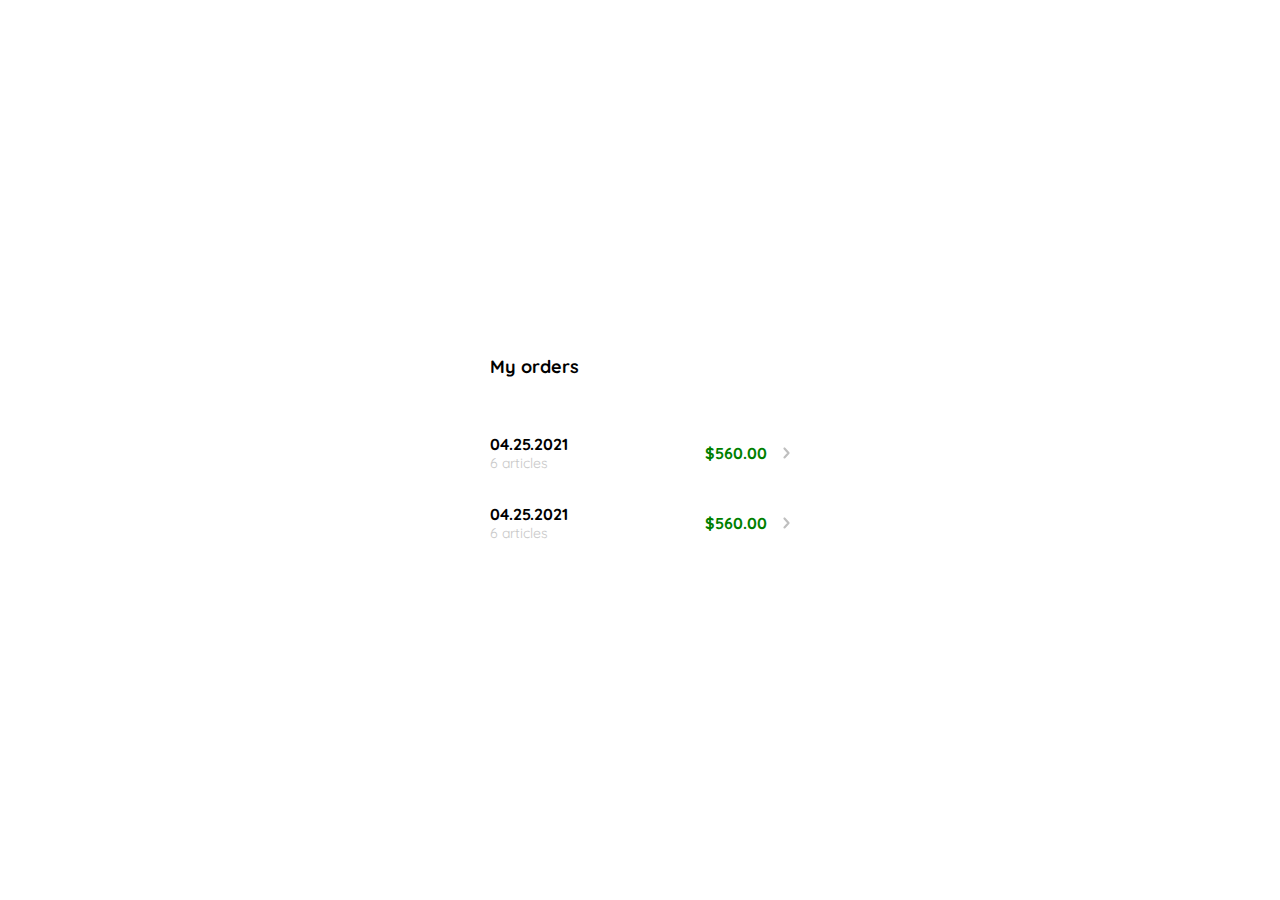
<file: 10_my_orders.html>
<!DOCTYPE html>
<html lang="en">
<head>
    <meta charset="UTF-8">
    <meta name="viewport" content="width=device-width, initial-scale=1.0">
    <link rel="stylesheet" href="styles.css" />
    <link rel="preconnect" href="https://fonts.gstatic.com" crossorigin />
    <link
      href="https://fonts.googleapis.com/css2?family=Quicksand:wght@300;500;700&display=swap"
      rel="stylesheet"
    />
    <title>Document</title>
</head>
<body>
    <div class="my-order my-orders">
      <div class="my-order-container my-orders-container">

        <h1 class="title9">My orders</h1>

        <div class="my-order-content my orders-content">
          <div class="order orders">
            <p>
              <span>04.25.2021</span>
              <span>6 articles</span>
            </p>
            <p>$560.00</p>
            <img src="icons/flechita.svg" alt="">
          </div>
        </div>

        <div class="my-order-content my orders-content">
            <div class="order orders">
              <p>
                <span>04.25.2021</span>
                <span>6 articles</span>
              </p>
              <p>$560.00</p>
              <img src="icons/flechita.svg" alt="">
            </div>
          </div>

      </div>
    </div>
</body>
</html>
</file>
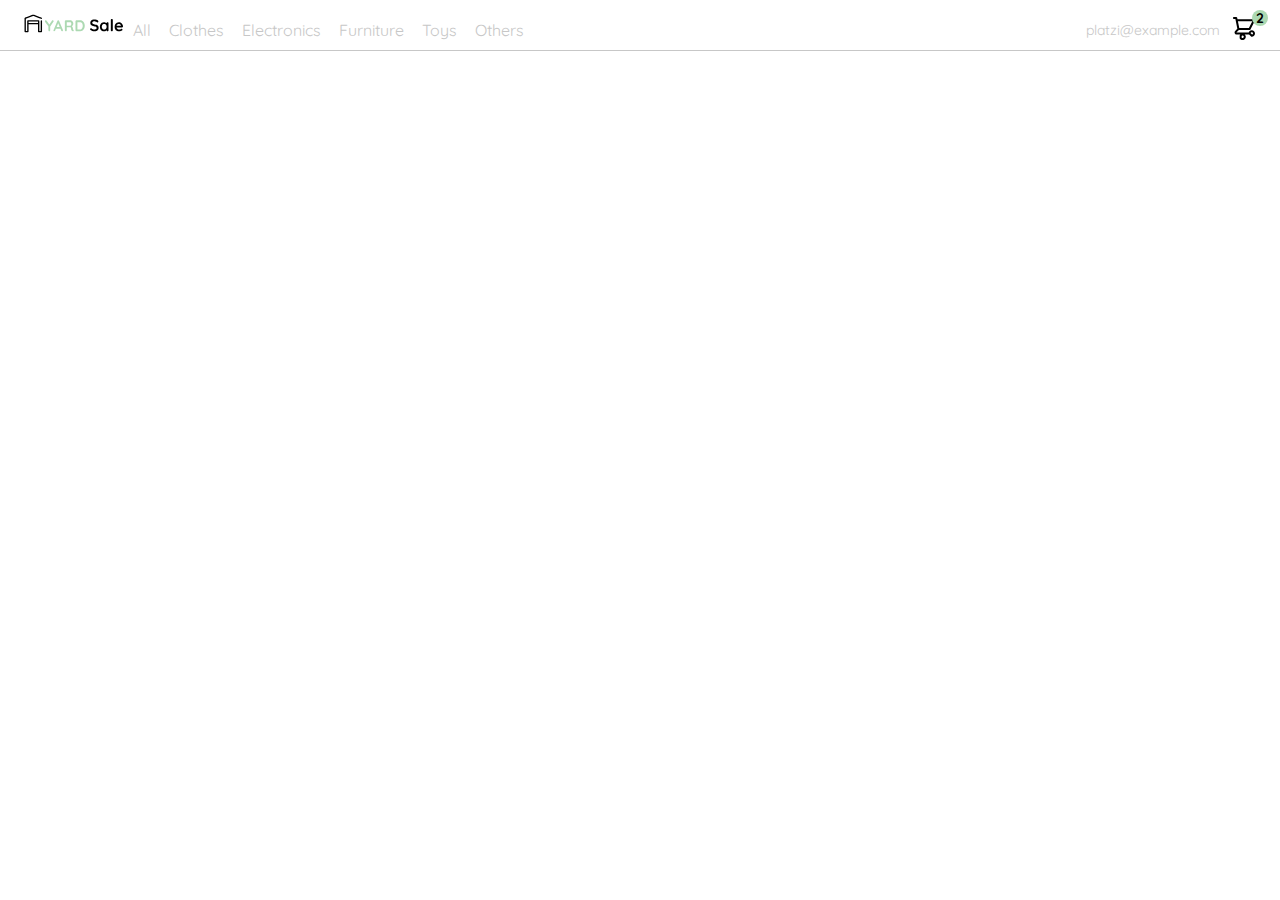
<file: 11_navbar.html>
<!DOCTYPE html>
<html lang="en">
<head>
    <meta charset="UTF-8">
    <meta name="viewport" content="width=device-width, initial-scale=1.0">
    <title>Document</title>
    <link rel="stylesheet" href="styles.css" />
    <link rel="preconnect" href="https://fonts.gstatic.com" crossorigin />
    <link
      href="https://fonts.googleapis.com/css2?family=Quicksand:wght@300;500;700&display=swap"
      rel="stylesheet"
    />
</head>
<body>
    <nav class="navbar">
        <img src="icons/icon_menu.svg" alt="menu" class="menu">

        <div class="navbar-left">
            <img src="logos/logo_yard_sale.svg" alt="logo" class="logo logo-nav">
            <ul>
                <li><a href="#">All</a></li>
                <li><a href="#">Clothes</a></li>
                <li><a href="#">Electronics</a></li>
                <li><a href="#">Furniture</a></li>
                <li><a href="#">Toys</a></li>
                <li><a href="#">Others</a></li>
            </ul>
        </div>
        <div class="navbar-right">
            <ul>
                <li class="navbar-email">platzi@example.com</li>
                <li class="navbar-shopping-cart">
                    <img src="icons/icon_shopping_cart.svg" alt="shopping-cart">
                    <div>2</div>
                </li>
            </ul>
        </div>
    </nav>
</body>
</html>
</file>
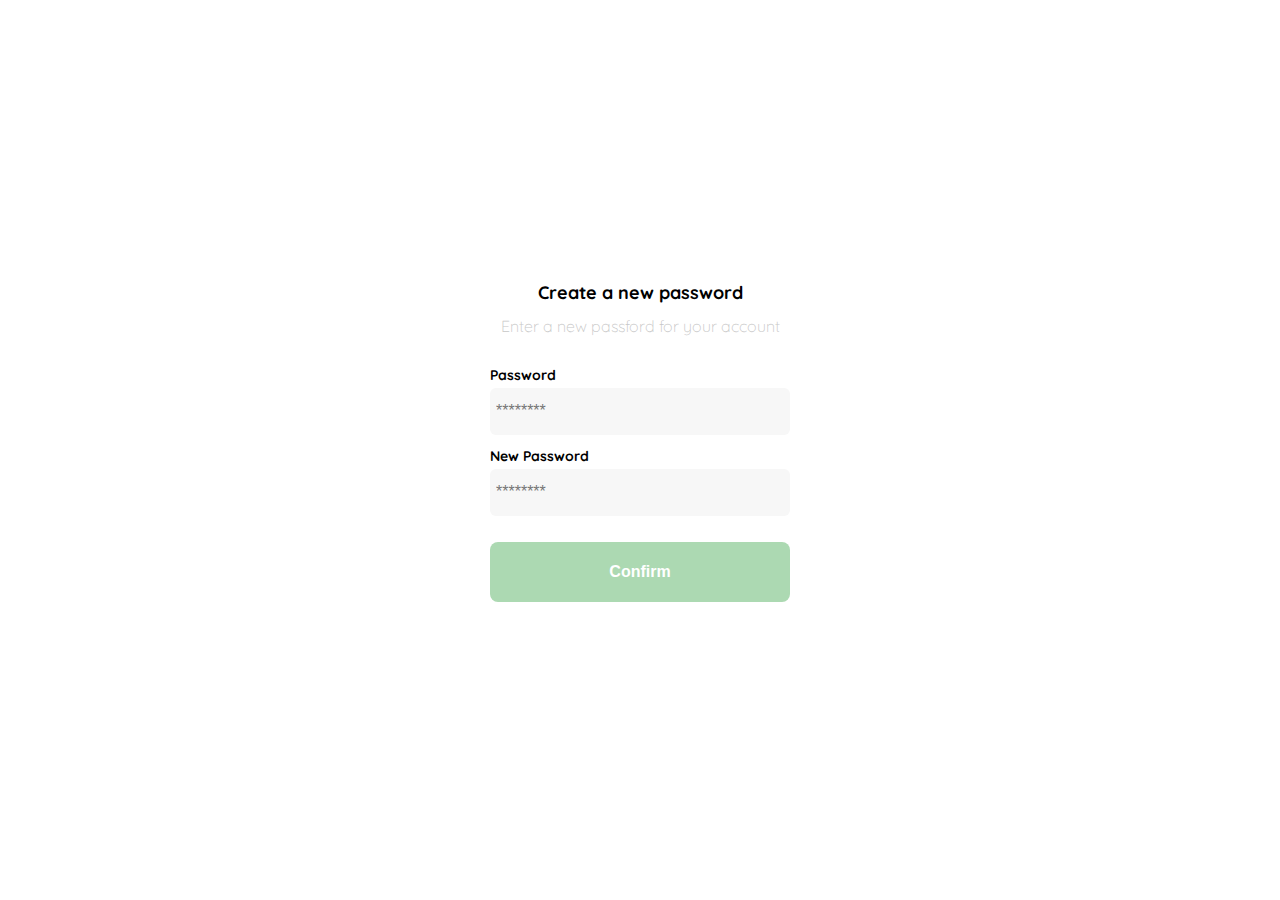
<file: 1_create_password.html>
<!DOCTYPE html>
<html lang="en">
<head>
    <meta charset="UTF-8">
    <meta name="viewport" content="width=device-width, initial-scale=1.0">
    <link rel="stylesheet" href="styles.css">
    <link rel="preconnect" href="https://fonts.gstatic.com" crossorigin />
    <link
      href="https://fonts.googleapis.com/css2?family=Quicksand:wght@300;500;700&display=swap"
      rel="stylesheet"
    />
    <title>Document</title>    
</head>
<body>
    <div class="login">
        <div class="form-container">
            <img src="./logos/logo_yard_sale.svg" alt="logo" class="logo">
            <!--Título-->
            <h1 class="title">Create a new password</h1>
            <p class="subtitle">Enter a new passford for your account</p>

            <!--Formulario-->
            <form action="" class="form">
                <label for="password" class="label">Password</label>
                <input type="password" id="password" placeholder="********" class="input input-password"/>

                <label for="new-password" class="label">New Password</label>
                <input type="password" id="new-password" placeholder="********" class="input input-password"/>

                <input type="submit" value="Confirm" class="primary-button login-button">
            </form>
        </div>
    </div>
</body>
</html>
</file>
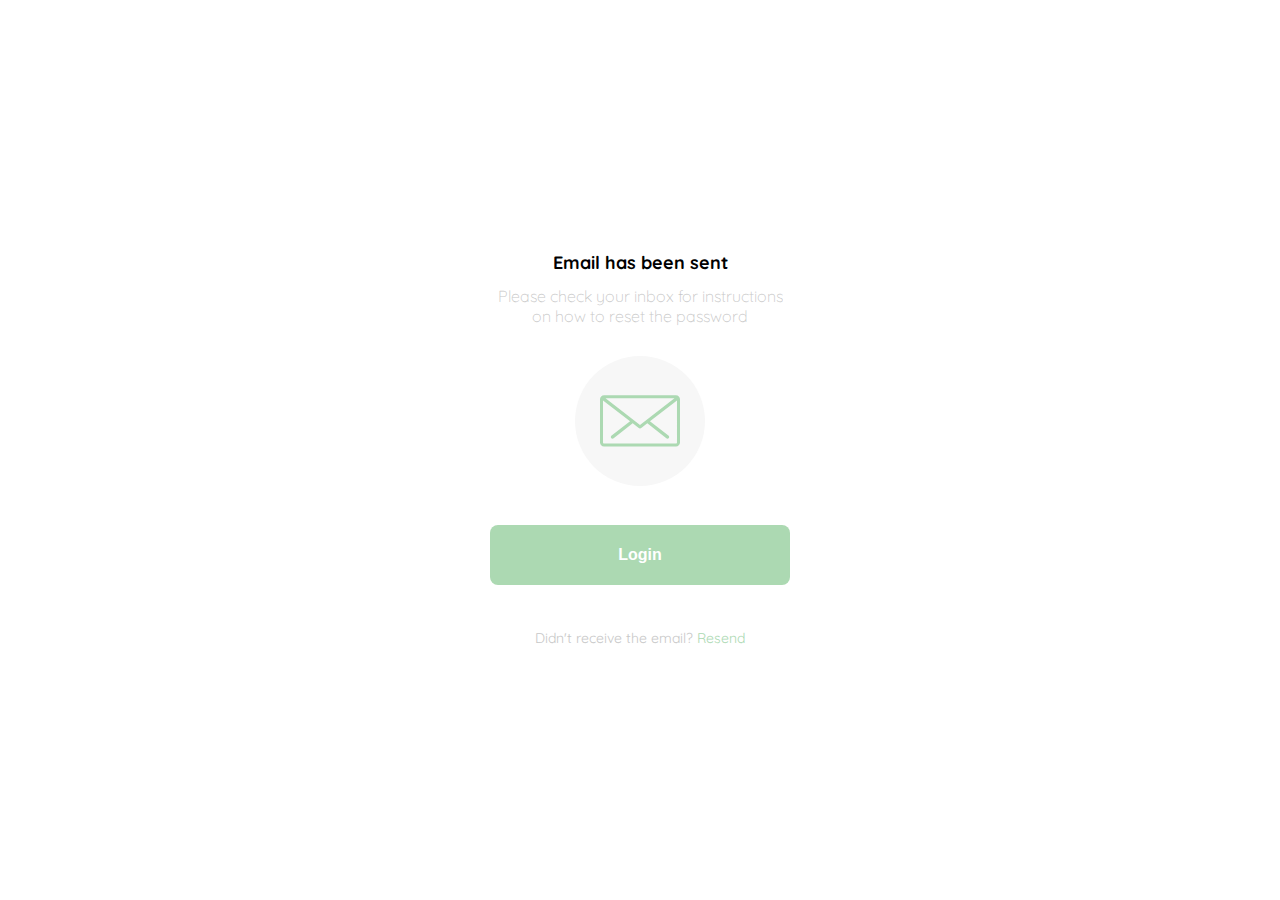
<file: 2_email_sent.html>
<!DOCTYPE html>
<html lang="en">
<head>
    <meta charset="UTF-8">
    <meta name="viewport" content="width=device-width, initial-scale=1.0">
    <link rel="stylesheet" href="styles.css">
    <link rel="preconnect" href="https://fonts.gstatic.com" crossorigin />
    <link
      href="https://fonts.googleapis.com/css2?family=Quicksand:wght@300;500;700&display=swap"
      rel="stylesheet"
    />
    <title>Document</title>    
</head>
<body>
    <div class="login">
        <div class="form-container">
            <img src="./logos/logo_yard_sale.svg" alt="logo" class="logo">
            <!--Título-->
            <h1 class="title">Email has been sent</h1>
            <p class="subtitle">Please check your inbox for instructions on how to reset the password</p>

            <div class="email-image">
                <img src="./icons/email.svg" alt="email-logo">
            </div>

            <button class="primary-button login-button">Login</button>

            <p class="resend">
                <span>Didn't receive the email?</span>
                <a href="#" class="link-bottom">Resend</a>
            </p>
            
        </div>
    </div>
</body>
</html>
</file>
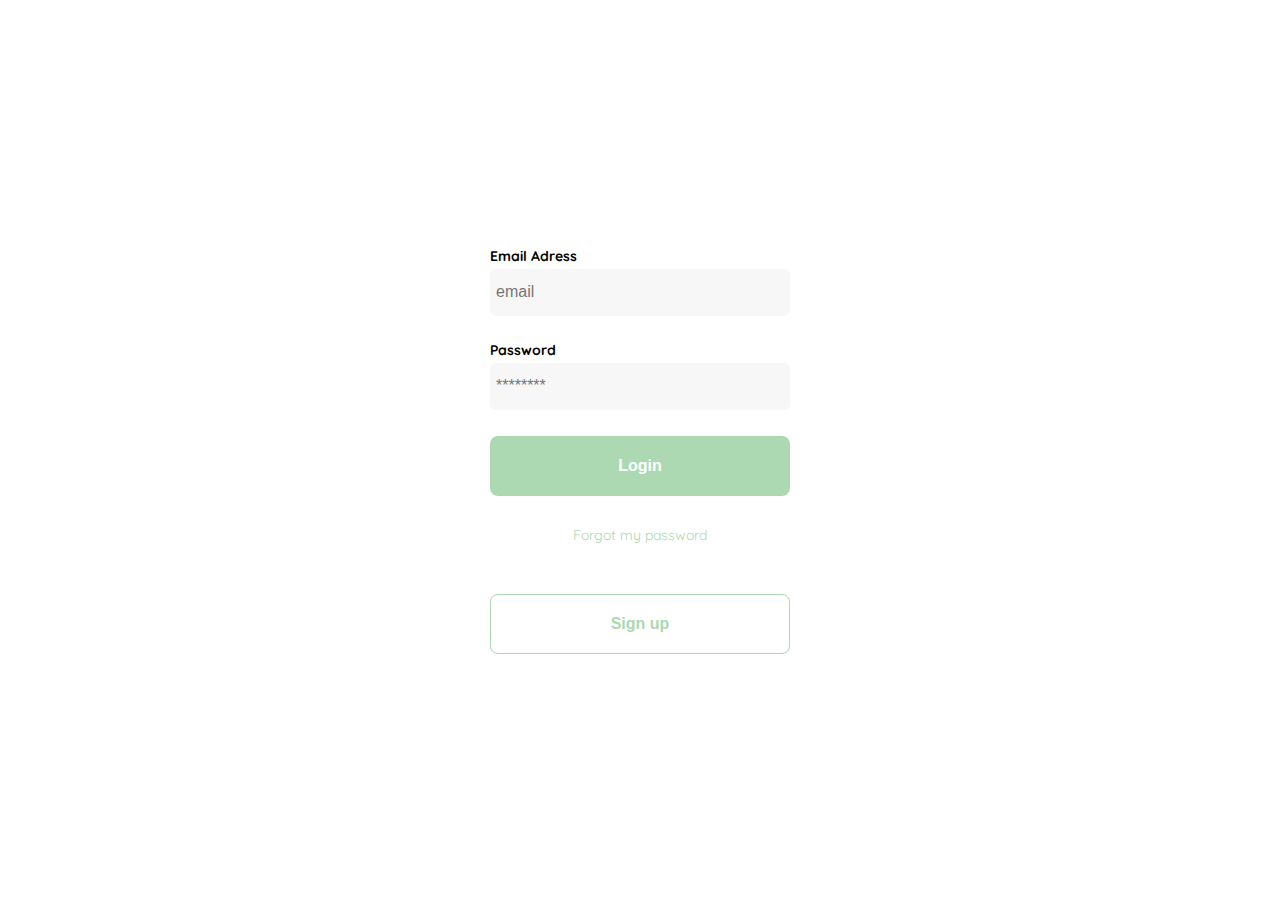
<file: 3_login.html>
<!DOCTYPE html>
<html lang="en">
<head>
    <meta charset="UTF-8">
    <meta name="viewport" content="width=device-width, initial-scale=1.0">
    <link rel="stylesheet" href="styles.css">
    <link rel="preconnect" href="https://fonts.gstatic.com" crossorigin />
    <link
      href="https://fonts.googleapis.com/css2?family=Quicksand:wght@300;500;700&display=swap"
      rel="stylesheet"
    />
    <title>Document</title>    
</head>
<body>
    <div class="login">
        <div class="form-container">
            <img src="./logos/logo_yard_sale.svg" alt="logo" class="logo">
            
            <!--Formulario-->
            <form action="" class="form">
                <label for="email" class="label">Email Adress</label>
                <input type="text" id="email" placeholder="email" class="input input-email"/>

                <label for="new-password" class="label">Password</label>
                <input type="password" id="new-password" placeholder="********" class="input input-password"/>

                <input type="submit" value="Login" class="primary-button login-button">

                <a href="#" class="link-bottom">Forgot my password</a>

                <button class="secondary-button signup-button"> Sign up</button>
            </form>
        </div>
    </div>
</body>
</html>
</file>
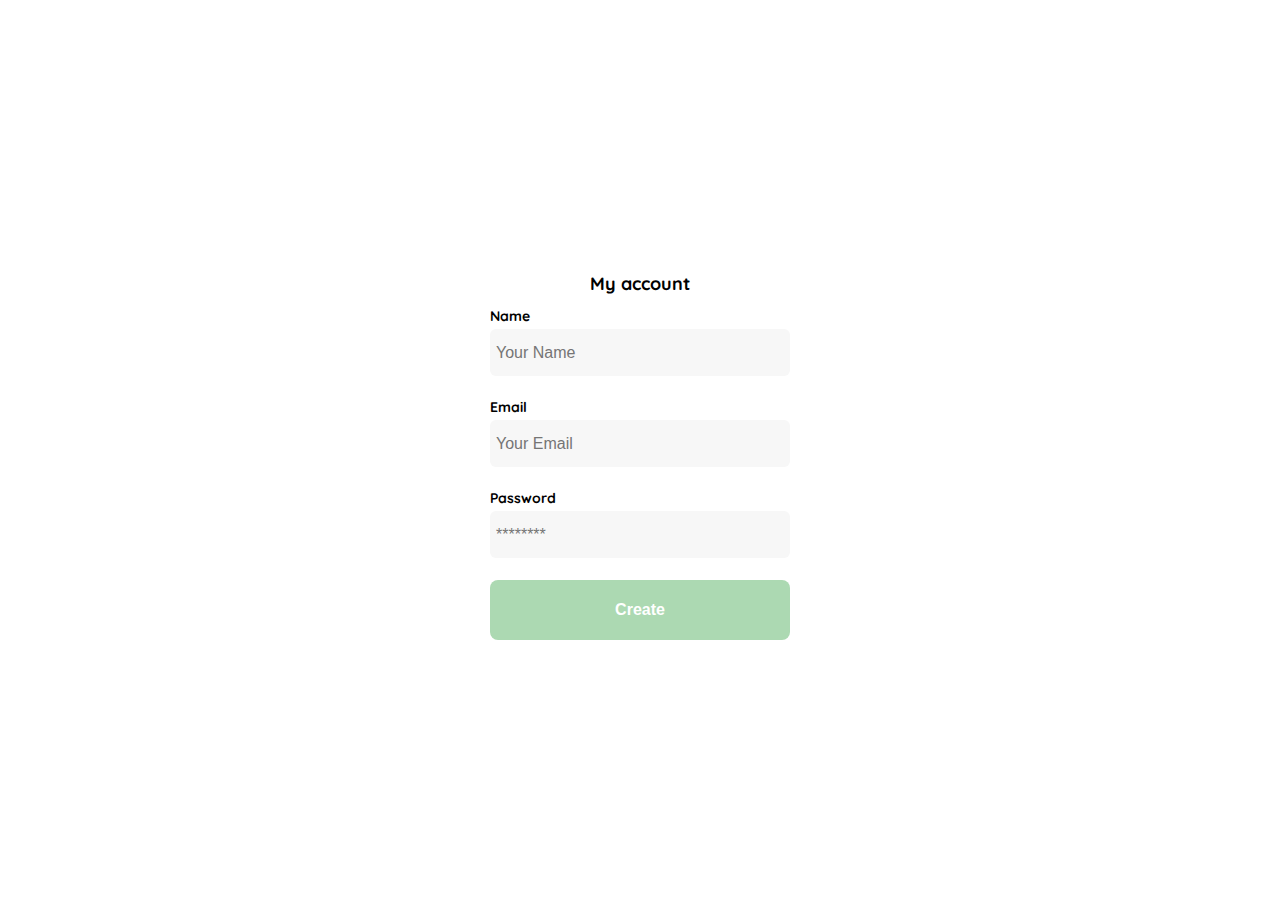
<file: 4_create_account.html>
<!DOCTYPE html>
<html lang="en">
  <head>
    <meta charset="UTF-8" />
    <meta name="viewport" content="width=device-width, initial-scale=1.0" />
    <link rel="stylesheet" href="styles.css" />
    <link rel="preconnect" href="https://fonts.gstatic.com" crossorigin />
    <link
      href="https://fonts.googleapis.com/css2?family=Quicksand:wght@300;500;700&display=swap"
      rel="stylesheet"
    />
    <title>Document</title>
  </head>
  <body>
    <div class="login">
      <div class="form-container4">
        <!--Título-->
        <h1 class="title title 4">My account</h1>

        <!--Formulario-->
        <form action="" class="form4">
          <div>
            <label for="name" class="label">Name</label>
            <input
              type="text"
              id="name"
              placeholder="Your Name"
              class="input input-name4"
            />

            <label for="email" class="label">Email</label>
            <input
              type="text"
              id="email "
              placeholder="Your Email"
              class="input input-email4"
            />

            <label for="password" class="label">Password</label>
            <input
              type="password"
              id="password"
              placeholder="********"
              class="input input-password4"
            />
          </div>


          <input
            type="submit"
            value="Create"
            class="primary-button login-button4"
          />
        </form>
      </div>
    </div>
  </body>
</html>
</file>
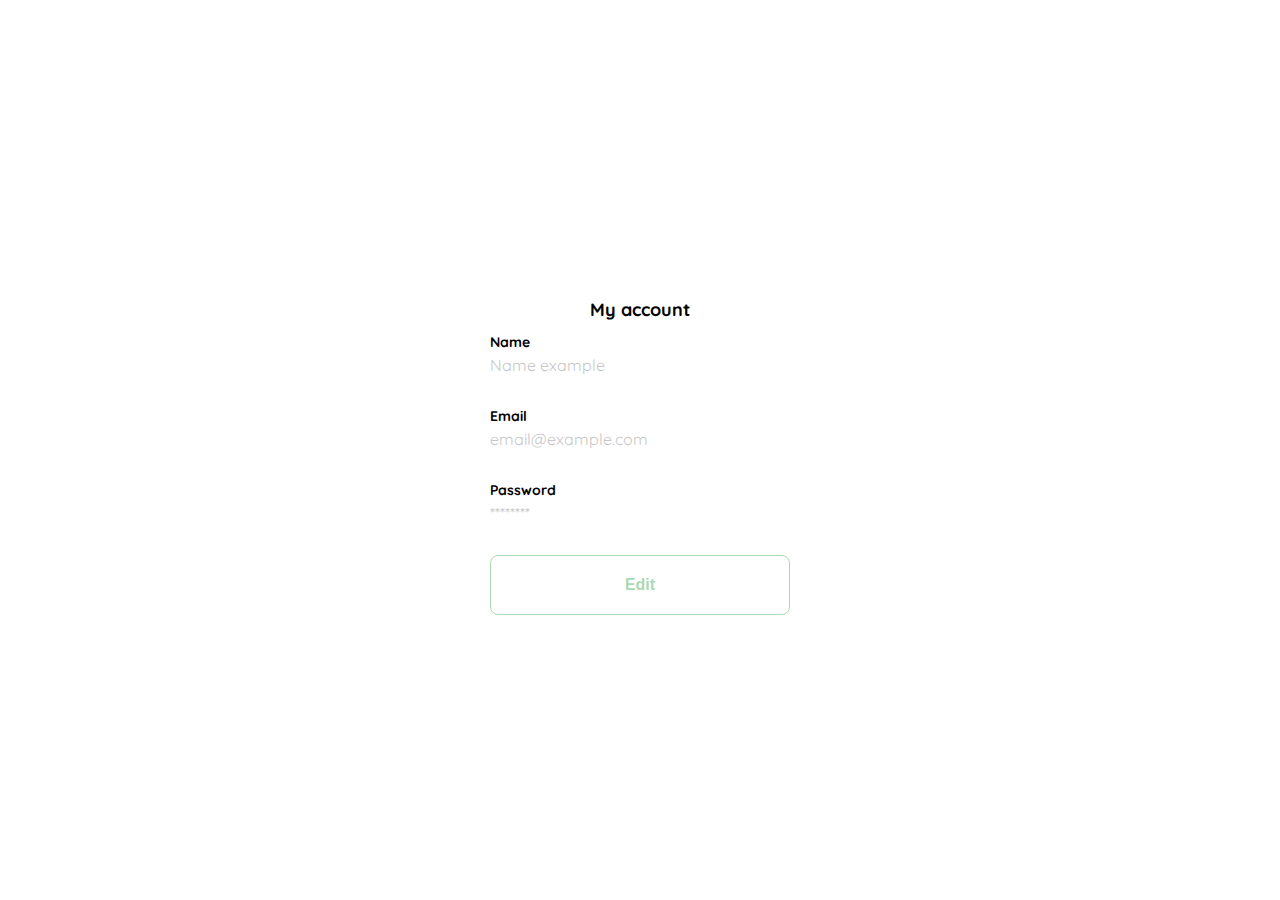
<file: 5_edit_account.html>
<!DOCTYPE html>
<html lang="en">
  <head>
    <meta charset="UTF-8" />
    <meta name="viewport" content="width=device-width, initial-scale=1.0" />
    <link rel="stylesheet" href="styles.css" />
    <link rel="preconnect" href="https://fonts.gstatic.com" crossorigin />
    <link
      href="https://fonts.googleapis.com/css2?family=Quicksand:wght@300;500;700&display=swap"
      rel="stylesheet"
    />
    <title>Document</title>
  </head>
  <body>
    <div class="login">
      <div class="form-container4">
        <!--Título-->
        <h1 class="title title 4">My account</h1>

        <!--Formulario-->
        <form action="" class="form4">
          <div>
            <label for="name" class="label">Name</label>
            <p class="value">Name example</p>

            <label for="email" class="label">Email</label>
            <p class="value">email@example.com</p>

            <label for="password" class="label">Password</label>
            <p class="value">********</p>
          </div>

          <input
            type="submit"
            value="Edit"
            class="secondary-button login-button4"
          />
        </form>
      </div>
    </div>
  </body>
</html>
</file>
<file: styles.css>
:root {
  --white: #ffffff;
  --black: #000000;
  --dark: #232830;
  --very-light-pink: #c7c7c7;
  --text-input-field: #f7f7f7;
  --hospital-green: #acd9b2;
  --sm: 14px;
  --md: 16px;
  --lg: 18px;
}

body {
  font-family: "Quicksand", sans-serif;
}

body {
  margin: 0;
}

.login {
  width: 100%;
  height: 100vh;
  display: grid;
  place-items: center;
}

.form-container {
  display: grid;
  grid-template-rows: auto 1fr auto;
  width: 300px;
  justify-items: center;
}

.form-container4 {
  justify-content: start;
  width: 300px;
}

.logo {
  width: 150px;
  margin-bottom: 50px;
  justify-self: center;
  display: none;
}

.title {
  font-size: var(--lg);
  margin-bottom: 12px;
  text-align: center;
}

.title4 {
  margin-bottom: 40px;
}

.subtitle {
  color: var(--very-light-pink);
  font-size: var(--md);
  font-weight: 300;
  margin-top: 0;
  margin-bottom: 30px;
  text-align: center;
}

.form {
  display: flex;
  flex-direction: column;
  width: 100%;
}

.form4 {
  display: flex;
  flex-direction: column;
  width: 100%;
}

.form4 div {
  display: flex;
  flex-direction: column;
  width: 100%;
}

.label {
  font-size: var(--sm);
  font-weight: bold;
  margin-bottom: 4px;
}

.input {
  background-color: var(--text-input-field);
  border: none;
  border-radius: 6px;
  height: 35px;
  font-size: var(--md);
  padding: 6px;
  margin-bottom: 12px;
}

.input-name4, .input-email4, .input-password4{
  margin-bottom: 22px;

}

.primary-button {
  background-color: var(--hospital-green);
  border-radius: 8px;
  border: none;
  color: var(--white);
  width: 100%;
  cursor: pointer;
  font-size: var(--md);
  font-weight: bold;
  height: 60px;
}

.login-button {
  margin-top: 14px;
  margin-bottom: 30px;
}

.email-image {
  width: 130px;
  height: 130px;
  border-radius: 50%;
  background-color: var(--text-input-field);
  display: flex;
  justify-content: center;
  margin-bottom: 25px;
}

.email-image img {
  width: 80px;
}

.resend {
  font-size: var(--sm);
}

.resend span {
  color: var(--very-light-pink);
}

.link-bottom {
  color: var(--hospital-green);
  text-decoration: none;
  font-size: var(--sm);
  text-align: center;
  margin-bottom: 50px;
}

.input-email {
  margin-bottom: 25px;
}

.secondary-button {
  background-color: var(--white);
  border-radius: 8px;
  border: 1px solid var(--hospital-green);
  color: var(--hospital-green);
  cursor: pointer;
  font-size: var(--md);
  font-weight: bold;
  height: 60px;
}

.value {
  color: var(--very-light-pink);
  font-size: var(--md);
  margin: 0 0 32px 0;
}

.cards-container {
  display: grid;
  grid-template-columns: repeat(auto-fill, 240px);
  gap: 26px;
  place-content: center;
}

.product-card {
  width: 240px;
}

.product-card img {
  width: 100%;
  height: 240px;
  border-radius: 20px;
  object-fit: cover;
}

.product-info {
  display: flex;
  justify-content: space-between;
  align-items: center;
  margin-top: 12px;
}

.product-info figure {
  margin: 0;
}

.product-info figure img {
  width: 40px;
  height: 40px;
}

.product-info div p:nth-child(1) {
  font-weight: bold;
  font-size: var(--md);
  color: green;
  margin-top: 0;
  margin-bottom: 4px;
}

.product-info div p:nth-child(2) {
  font-size: var(--sm);
  margin-top: 0px;
  margin-bottom: 0px;
  color: var(--very-light-pink);
}

.desktop-menu {
  width: 100px;
  height: auto;
  border: 1px solid var(--very-light-pink);
  border-radius: 6px;
  padding: 20px 20px 0 20px;
}

.desktop-menu ul {
  list-style: none;
  padding: 0;
  margin: 0 ;
}

.desktop-menu ul li {
  text-align: end;
}

.desktop-menu ul li:last-child {
  padding-top: 20px;
  border-top: 1px solid var(--very-light-pink) ;
}

.desktop-menu ul li:last-child a{
  color: var(--hospital-green);
  font-size: var(--sm);
  text-decoration: none;
}

.desktop-menu ul li a {
  color: var(--black);
  text-decoration: none;
  display: inline-block;
  margin-bottom: 20px;
  font-weight: bold;
}

.mobile-menu {
  padding: 24px;
}

.mobile-menu a {
  text-decoration: none;
  color: var(--black);
  font-weight: bold;
  margin-bottom: 24px;
  /* display: inline-block; */
}

.mobile-menu ul {
  padding: 0;
  margin: 24px 0 0 0;
  list-style: none;
}

.mobile-menu ul:nth-child(1) {
  border-bottom: 1px solid var(--very-light-pink);
  margin-bottom: 30%;
}

.mobile-menu ul:nth-child(2) {
  margin-bottom: 50%;
}

.mobile-menu ul:nth-child(3) li {
  margin-bottom: 0;
}

.mobile-menu ul li {
  margin-bottom: 24px;
}

.mobile-menu .email {
  font-size: var(--sm);
  font-weight: 300;
  color: var(--very-light-pink);
}

.mobile-menu .sign-out {
  font-size: var(--sm);
  font-weight: 300;
  color: var(--hospital-green);
}

.my-order {
  width: 100%;
  height: 100vh;
  display: grid;
  place-items: center;
}

.title9 {
  font-size: var(--lg);
  margin-bottom: 40px;
}

.my-order-container {
  display: grid;
  grid-template-rows: auto 1fr auto;
  width: 300px;
}

.my-order-content {
  display: flex;
  flex-direction: column;
}

.order {
  display: grid;
  grid-template-columns: auto 1fr;
  gap: 16px;
  align-items: center;
  background-color: var(--text-input-field);
  margin-bottom: 24px;
  border-radius: 8px;
  padding: 0 24px;
}

.order p:nth-child(1) {
  display: flex;
  flex-direction: column;
}

.order p:nth-child(2) {
  text-align: end;
  font-weight: bold;
  color: green;
}

.order p span:nth-child(1) {
  font-size: var(--md);
  font-weight: bold;
}

.order p span:nth-child(2) {
  font-size: var(--sm);
  color: var(--very-light-pink);
}

.shopping-card {
  display: grid;
  grid-template-columns: auto 1fr auto auto;
  gap: 16px;
  margin-bottom: 24px;
  align-items: center;
}

.shopping-card figure {
  margin: 0;
}

.shopping-card figure img {
  width: 70px;
  height: 70px;
  border-radius: 20px;
  object-fit: cover;
}

.shopping-card p:nth-child(2) {
  color: var(--very-light-pink);
}

.shopping-card p:nth-child(3) {
  font-size: var(--md);
  font-weight: bold;
}

.orders {
  padding: 0;
  background-color: white;
  grid-template-columns: auto 1fr auto;
  margin-bottom: 0;
}

.menu {
  display: none;
}

.logo-nav {
  display: block;
  width: 100px;
  margin-bottom: 0;  
}

.navbar {
  display: flex;
  width: 100hv;
  justify-content: space-between;
  height: 50px;
  padding: 0 24px;
  border-bottom: solid 1px var(--very-light-pink);
}

.navbar-left {
  display: flex;
}

.navbar-right {
  display: flex;
}

.navbar-left ul {
  margin-left: 12px;
}

.navbar-left ul,
.navbar-right ul {
  list-style: none;
  padding: 0;
  margin: 0;
  display: flex;
  align-items: center;
  height: 60px;
}

.navbar-left ul li a, 
.navbar-right ul li a{
  text-decoration: none;
  color: var(--very-light-pink);
  border: 1px solid var(--white);
  padding: 8px;
  border-radius: 8px;
}

.navbar-left ul li a:hover, 
.navbar-right ul li a:hover{  
  color: var(--hospital-green);
  border: 1px solid var(--hospital-green)
}

.navbar-email {
  color: var(--very-light-pink);
  font-size: var(--sm);
  margin-right: 12px;
}

.navbar-shopping-cart {
  position: relative;
}


.navbar-shopping-cart div {
  width: 16px;
  height: 16px;
  background-color: var(--hospital-green);
  border-radius: 50%;
  font-size: var(--sm);
  font-weight: bold;
  position: absolute;
  top: -6px;
  left: 20px;
  display: flex;
  justify-content: center;
  align-items: center;
}

.product-detail {
  width: 360px;
  padding-bottom: 24px;
  position: absolute;
  right: 0;
}

.product-detail-close {
  background: var(--white);
  width: 14px;
  height: 14px;
  position: absolute;
  top: 24px;
  left: 24px;
  z-index: 2;
  padding: 12px;
  border-radius: 50%;
}

.product-detail-close:hover {
  cursor: pointer;
}

.product-detail > img:nth-child(2) {
  width: 100%;
  height: 360px;
  object-fit: cover;
  border-radius: 0 0 20px 20px;
}

.product-info-12 {
  margin: 24px 24px 0 24px;
}

.product-info-12 p:nth-child(1) {
  font-weight: bold;
  font-size: var(--md);
  margin-top: 0;
  margin-bottom: 4px;
}

.product-info-12 p:nth-child(2) {
  color: var(--very-light-pink);
  font-size: var(--md);
  margin-top: 0;
  margin-bottom: 36px;
}

.product-info-12 p:nth-child(3) {
  color: var(--very-light-pink);
  font-size: var(--sm);
  margin-top: 0;
  margin-bottom: 36px;
}


.add-to-cart-button {
  display: flex;
  align-items: center;
  justify-content: center;
}

.dots {
  text-align: center;
}

.dot {
  cursor: pointer;
  height: 8px;
  width: 8px;
  margin: 0 2px;
  background-color: var(--very-light-pink);
  border-radius: 50%;
  display: inline-block;
}

.dots span:nth-child(1) {
  background-color: var(--hospital-green);
}

.product-detail-13 {
  width: 360px;
  padding: 24px;
  box-sizing: border-box;
  position: absolute;
  right: 0;
}
.title-container-13 {
  display: flex;
}
.title-container-13 img {
  transform: rotate(180deg);
  margin-right: 14px;
}
.title-13 {
  font-size: var(--lg);
  font-weight: bold;
}
.order-13 {
  display: grid;
  grid-template-columns: auto 1fr;
  gap: 16px;
  align-items: center;
  background-color: var(--text-input-field);
  margin-bottom: 24px;
  border-radius: 8px;
  padding: 0 24px;
}
.order p:nth-child(1) {
  display: flex;
  flex-direction: column;
}
.order p span:nth-child(1) {
  font-size: var(--md);
  font-weight: bold;
}
.order p:nth-child(2) {
  text-align: end;
  font-weight: bold;
}
.shopping-cart-13 {
  display: grid;
  grid-template-columns: auto 1fr auto auto;
  gap: 16px;
  margin-bottom: 24px;
  align-items: center;
}
.shopping-cart-13 figure {
  margin: 0;
}
.shopping-cart-13 figure img {
  width: 70px;
  height: 70px;
  border-radius: 20px;
  object-fit: cover;
}
.shopping-cart-13 p:nth-child(2) {
  color: var(--very-light-pink);
}
.shopping-cart-13 p:nth-child(3) {
  font-size: var(--md);
  font-weight: bold;
}
.primary-button-13 {
  background-color: var(--hospital-green);
  border-radius: 8px;
  border: none;
  color: var(--white);
  width: 100%;
  cursor: pointer;
  font-size: var(--md);
  font-weight: bold;
  height: 50px;
}



@media (max-width: 640px) {
  .logo {
    display: block;
  }

  .secondary-button {
    width: 300px;
    position: absolute;
    bottom: 70px;
  }

  .form-container4 {
    height: 100%;
  }

  .form4 {
    height: 90%;
    justify-content: space-between;
  }

  .cards-container {
    grid-template-columns: repeat(auto-fill, 140px) !important;
  }

  .product-card {
    width: 140px !important;
  }

  .product-card img {
    width: 100% !important;
    height: 140x !important;
  }

  .menu {
    display: block;
    width: 20px;
  }

  .navbar-left ul {
    display: none;
  }

  .navbar-email {
    display: none;
  }

  .product-detail {
    width: 100%;
  }
}
</file>
